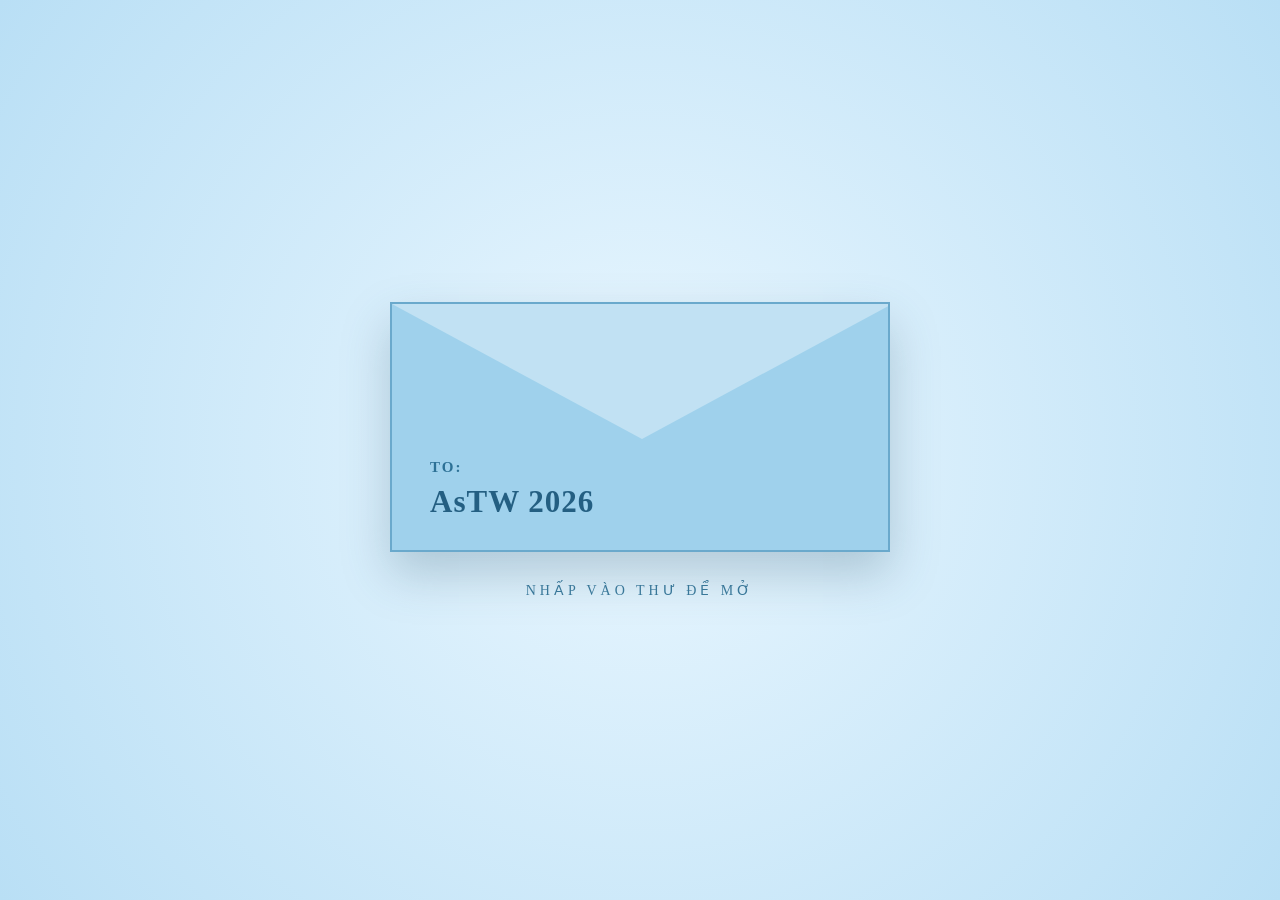
<file: index.html>
<!DOCTYPE html>
<html lang="vi">
<head>
  <meta charset="UTF-8" />
  <meta name="viewport" content="width=device-width, initial-scale=1.0" />
  <title>Thiệp mời tốt nghiệp - Phương Ngọc</title>
  <link rel="stylesheet" href="style.css" />
</head>
<body>

  <section class="cover" id="cover">
    <div class="envelope" onclick="openCard()">
      <div class="flap"></div>

      <div class="letter-preview">
        <p>TO:</p>
        <h1>AsTW 2026</h1>
      </div>
    </div>

    <p class="hint">NHẤP VÀO THƯ ĐỂ MỞ</p>
  </section>

  <section class="card" id="card">
    <div class="paper">
      <h1>Dear AsTW 2026,</h1>
      <hr />

      <p>
        Gửi anh Hưng, anh Quang, chị Giang và em Hương. Cảm ơn mọi người đã luôn yêu thương,
        quan tâm và làm cho quãng thời gian học Đại học của em thêm đáng nhớ!
      </p>

      <p class="highlight">
        Em trân trọng mời mọi người đến tham dự và lưu giữ lại những kỷ niệm đẹp
        trong buổi chụp ảnh tốt nghiệp của em!
      </p>

      <p>
        <strong>Thời gian:</strong> 10:00 - 11:30, ngày 07 tháng 06 năm 2026<br />
        <strong>Địa điểm:</strong> Đại học Quốc gia Hà Nội, 144 Xuân Thuỷ, Cầu Giấy, Hà Nội<br />
        <strong>Liên hệ:</strong> 0379398694
      </p>

      <a
        class="button"
        href="https://www.google.com/maps/search/?api=1&query=Đại+học+Quốc+gia+Hà+Nội+144+Xuân+Thuỷ+Cầu+Giấy+Hà+Nội"
        target="_blank">
        📍 XEM ĐỊA ĐIỂM
      </a>

      <div class="signature">
        <p>See yaaa,</p>
        <h2>Phương Ngọc</h2>
      </div>
    </div>
  </section>

  <script src="script.js"></script>
</body>
</html>
</file>
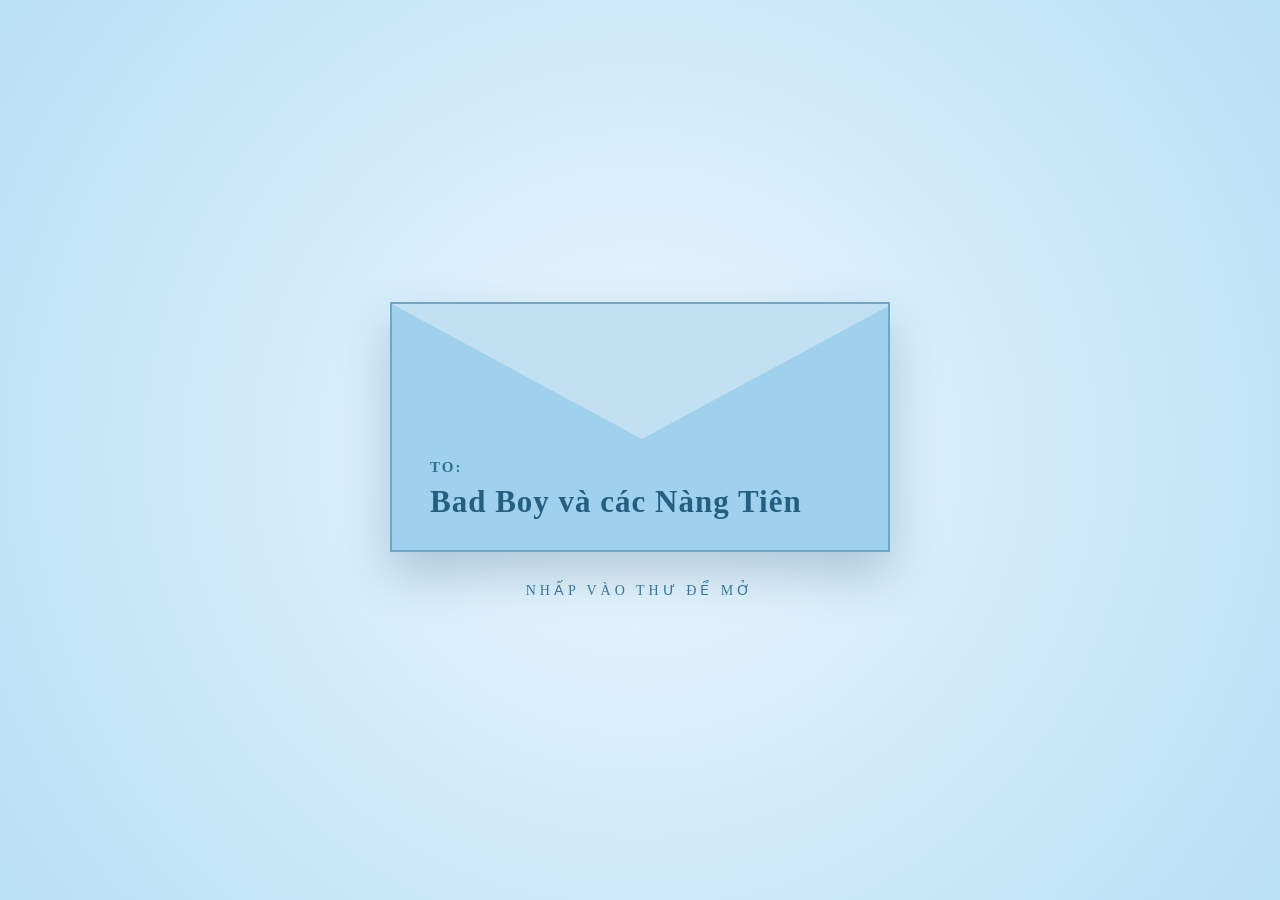
<file: badboyvacacnangtien.html>
<!DOCTYPE html>
<html lang="vi">
<head>
  <meta charset="UTF-8" />
  <meta name="viewport" content="width=device-width, initial-scale=1.0" />
  <title>Thiệp mời tốt nghiệp - Phương Ngọc</title>
  <link rel="stylesheet" href="style.css" />
</head>
<body>

  <section class="cover" id="cover">
    <div class="envelope" onclick="openCard()">
      <div class="flap"></div>

      <div class="letter-preview">
        <p>TO:</p>
        <h1>Bad Boy và các Nàng Tiên</h1>
      </div>
    </div>

    <p class="hint">NHẤP VÀO THƯ ĐỂ MỞ</p>
  </section>

  <section class="card" id="card">
    <div class="paper">
      <h1>Dear Bad Boy và Các Nàng Tiên thân mến,</h1>
      <hr />

      <p>
        Cảm ơn mọi người đã luôn yêu thương Ngọc trong suốt thời gian qua, tui quý mọi người vl huhu
      </p>

      <p class="highlight">
        Nên là Ngọc trân trọng mời nhóm đến tham dự và lưu giữ lại những kỷ niệm đẹp
        trong buổi chụp ảnh tốt nghiệp của mình nhéeeeeeeee!
      </p>

      <p>
        <strong>Thời gian:</strong> 10:00 - 11:30, ngày 07 tháng 06 năm 2026<br />
        <strong>Địa điểm:</strong> Đại học Quốc gia Hà Nội, 144 Xuân Thuỷ, Cầu Giấy, Hà Nội<br />
        <strong>Liên hệ:</strong> 0379398694
      </p>

      <a
        class="button"
        href="https://www.google.com/maps/search/?api=1&query=Đại+học+Quốc+gia+Hà+Nội+144+Xuân+Thuỷ+Cầu+Giấy+Hà+Nội"
        target="_blank">
        📍 XEM ĐỊA ĐIỂM
      </a>

      <div class="signature">
        <p>See yaaa,</p>
        <h2>Phương Ngọc</h2>
      </div>
    </div>
  </section>

  <script src="script.js"></script>
</body>
</html>
</file>
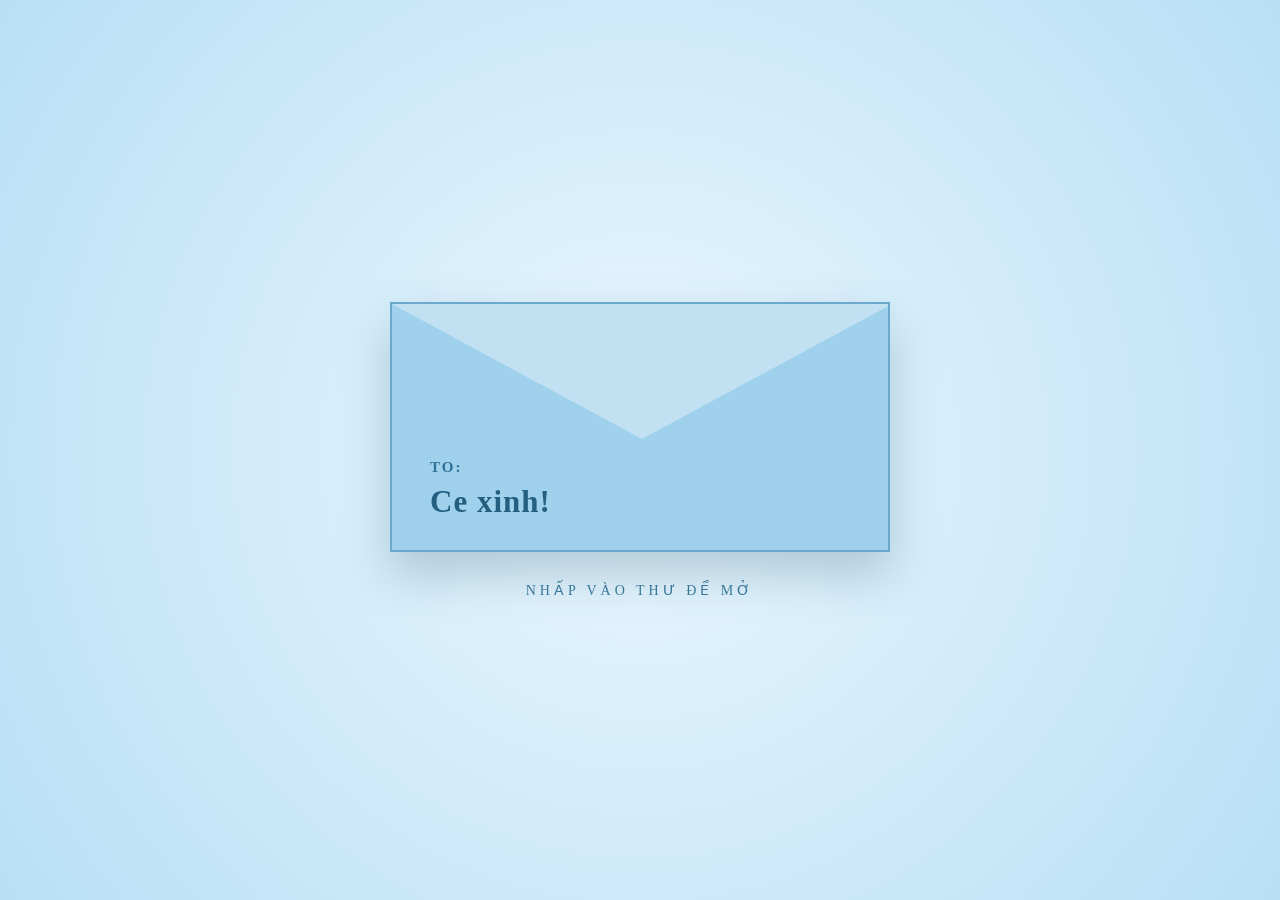
<file: cexinh.html>
<!DOCTYPE html>
<html lang="vi">
<head>
  <meta charset="UTF-8" />
  <meta name="viewport" content="width=device-width, initial-scale=1.0" />
  <title>Thiệp mời tốt nghiệp - Phương Ngọc</title>
  <link rel="stylesheet" href="style.css" />
</head>
<body>

  <section class="cover" id="cover">
    <div class="envelope" onclick="openCard()">
      <div class="flap"></div>

      <div class="letter-preview">
        <p>TO:</p>
        <h1> Ce xinh!</h1>
      </div>
    </div>

    <p class="hint">NHẤP VÀO THƯ ĐỂ MỞ</p>
  </section>

  <section class="card" id="card">
    <div class="paper">
      <h1>Dear Ce xinh iu mến thương,</h1>
      <hr />

      <p>
        Cảm ơn ce đã đã luôn yêu thương, quan tâm
        và đồng hành cùng Ngọc trong quãng thời gian thời gian Đại học đáng quý.
      </p>

      <p class="highlight">
        Mặc dù biết ce chắc chắn sẽ đến nhưng Ngọc vẫn trân trọng mời ce đến tham dự và lưu giữ lại những kỷ niệm đẹp
        trong buổi chụp ảnh tốt nghiệp của mình!
      </p>

      <p>
        <strong>Thời gian:</strong> 8:00 - 11:30, ngày 07 tháng 06 năm 2026<br />
        <strong>Địa điểm:</strong> Đại học Quốc gia Hà Nội, 144 Xuân Thuỷ, Cầu Giấy, Hà Nội<br />
        <strong>Liên hệ:</strong> 0379398694
      </p>

      <a
        class="button"
        href="https://www.google.com/maps/search/?api=1&query=Đại+học+Quốc+gia+Hà+Nội+144+Xuân+Thuỷ+Cầu+Giấy+Hà+Nội"
        target="_blank">
        📍 XEM ĐỊA ĐIỂM
      </a>

      <div class="signature">
        <p>See yaaa,</p>
        <h2>Phương Ngọc</h2>
      </div>
    </div>
  </section>

  <script src="script.js"></script>
</body>
</html>
</file>
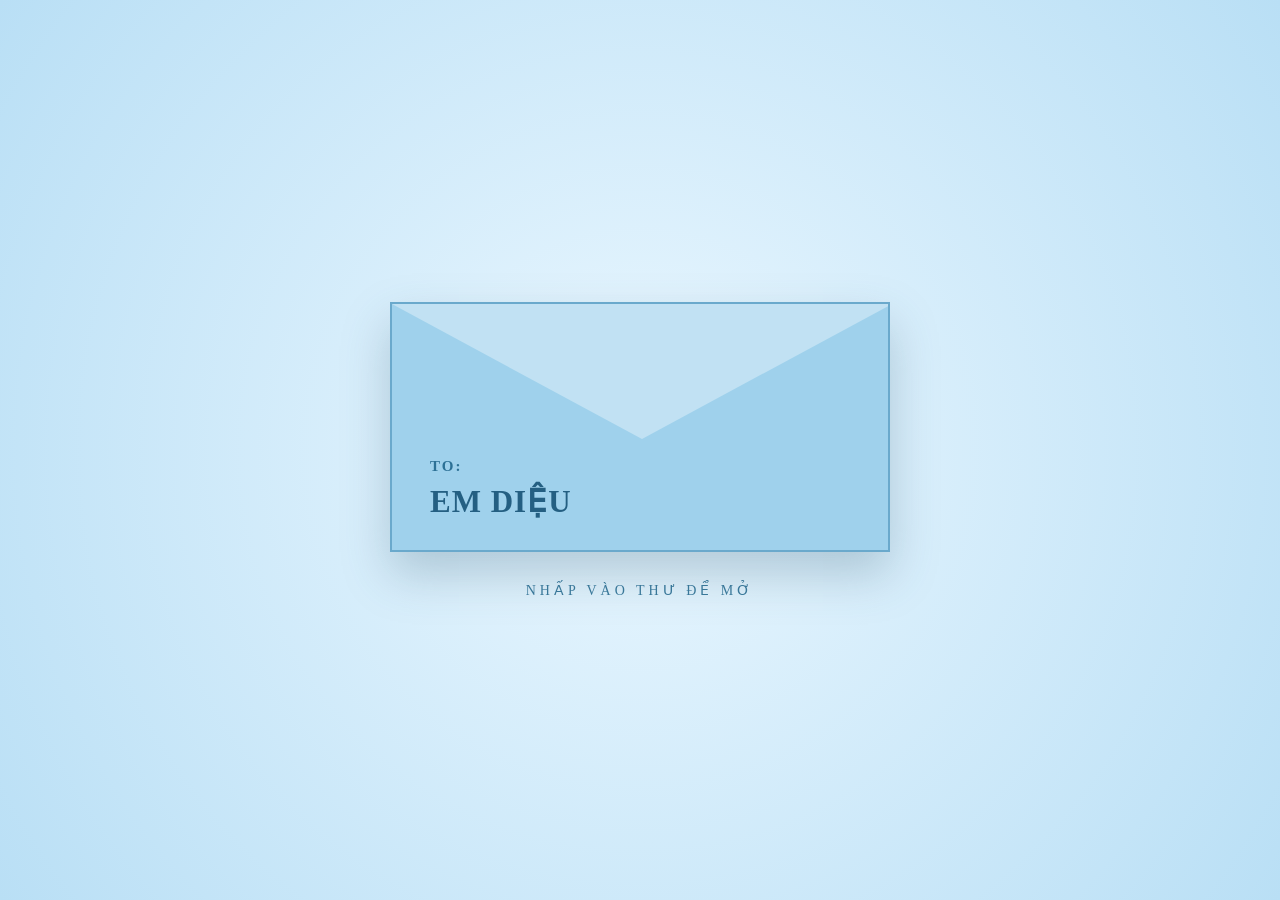
<file: dieu.html>
<!DOCTYPE html>
<html lang="vi">
<head>
  <meta charset="UTF-8" />
  <meta name="viewport" content="width=device-width, initial-scale=1.0" />
  <title>Thiệp mời tốt nghiệp - Phương Ngọc</title>
  <link rel="stylesheet" href="style.css" />
</head>
<body>

  <section class="cover" id="cover">
    <div class="envelope" onclick="openCard()">
      <div class="flap"></div>

      <div class="letter-preview">
        <p>TO:</p>
        <h1>EM DIỆU</h1>
      </div>
    </div>

    <p class="hint">NHẤP VÀO THƯ ĐỂ MỞ</p>
  </section>

  <section class="card" id="card">
    <div class="paper">
      <h1>Dear em Diệu,</h1>
      <hr />

      <p>
       Gửi em Diệu thân mến, cảm ơn em đã giúp quãng đời sinh viên của chị thêm rực rỡ!
      </p>

      <p class="highlight">
       Trân trọng mời em đến tham dự và lưu giữ lại những kỷ niệm đẹp
       trong buổi chụp ảnh tốt nghiệp của chị!
      </p>

      <p>
        <strong>Thời gian:</strong> 10:00 - 11:30, ngày 07 tháng 06 năm 2026<br />
        <strong>Địa điểm:</strong> Đại học Quốc gia Hà Nội, 144 Xuân Thuỷ, Cầu Giấy, Hà Nội<br />
        <strong>Contact:</strong> 0379398694
      </p>

      <a
        class="button"
        href="https://www.google.com/maps/search/?api=1&query=Đại+học+Quốc+gia+Hà+Nội+144+Xuân+Thuỷ+Cầu+Giấy+Hà+Nội"
        target="_blank">
        📍 XEM ĐỊA ĐIỂM
      </a>

      <div class="signature">
        <p>See yaaa,</p>
        <h2>Phương Ngọc</h2>
      </div>
    </div>
  </section>

  <script src="script.js"></script>
</body>
</html>
</file>
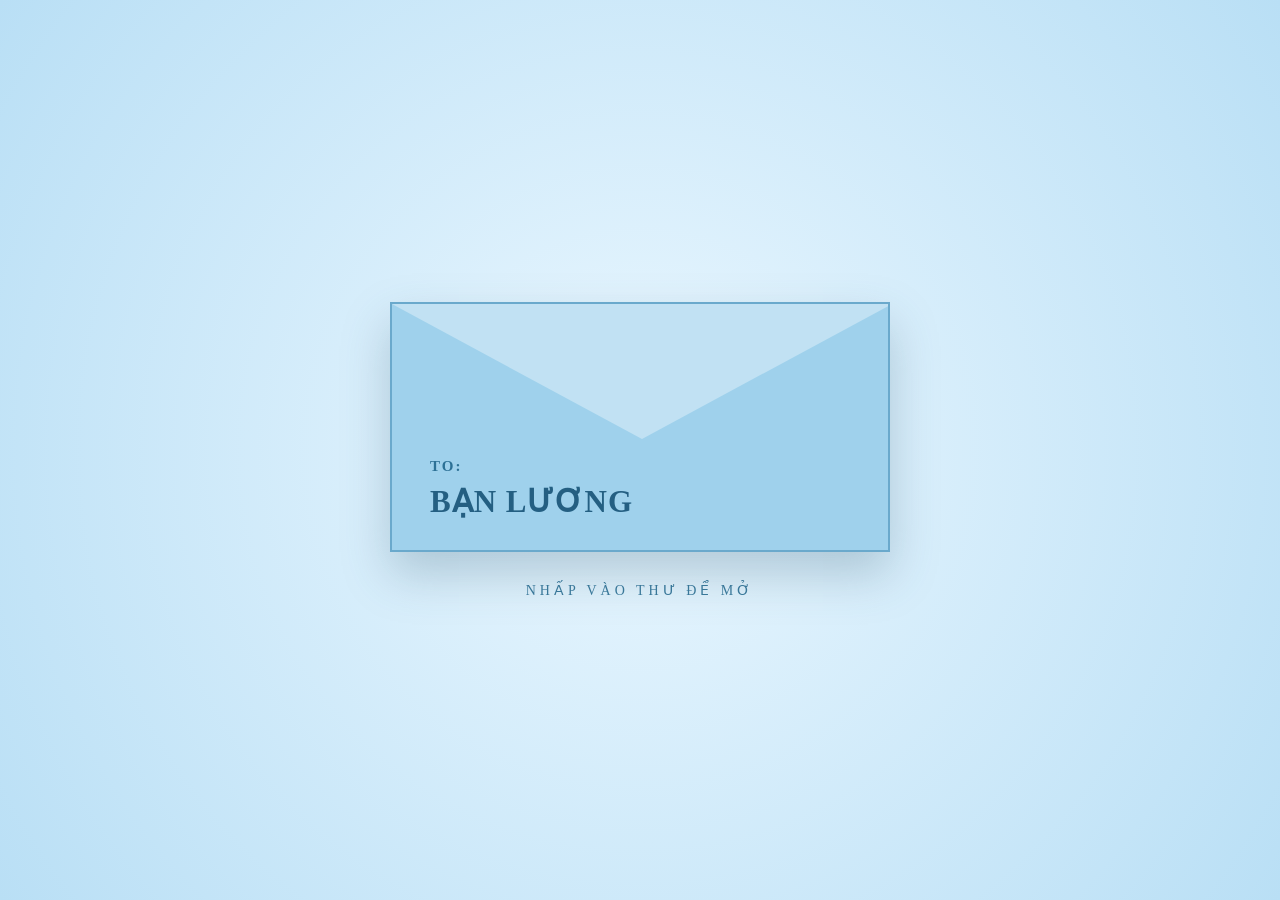
<file: luong.html>
<!DOCTYPE html>
<html lang="vi">
<head>
  <meta charset="UTF-8" />
  <meta name="viewport" content="width=device-width, initial-scale=1.0" />
  <title>Thiệp mời tốt nghiệp - Phương Ngọc</title>
  <link rel="stylesheet" href="style.css" />
</head>
<body>

  <section class="cover" id="cover">
    <div class="envelope" onclick="openCard()">
      <div class="flap"></div>

      <div class="letter-preview">
        <p>TO:</p>
        <h1>BẠN LƯƠNG</h1>
      </div>
    </div>

    <p class="hint">NHẤP VÀO THƯ ĐỂ MỞ</p>
  </section>

  <section class="card" id="card">
    <div class="paper">
      <h1>Dear Lương,</h1>
      <hr />

      <p>
        Cảm ơn bạn iu mới gặp nhau 1 lần đã luôn yêu thương, quan tâm
        và đồng hành cùng Ngọc trong suốt thời gian qua.
      </p>

      <p class="highlight">
        Thân mến mời bạn đến tham dự và lưu giữ lại những kỷ niệm đẹp
        trong buổi chụp ảnh tốt nghiệp của Ngọc nhéeeeee!
      </p>

      <p>
        <strong>Thời gian:</strong> 10:00 - 11:30, ngày 07 tháng 06 năm 2026<br />
        <strong>Địa điểm:</strong> Đại học Quốc gia Hà Nội, 144 Xuân Thuỷ, Cầu Giấy, Hà Nội<br />
        <strong>Contact:</strong> 0379398694
      </p>

      <a
        class="button"
        href="https://www.google.com/maps/search/?api=1&query=Đại+học+Quốc+gia+Hà+Nội+144+Xuân+Thuỷ+Cầu+Giấy+Hà+Nội"
        target="_blank">
        📍 XEM ĐỊA ĐIỂM
      </a>

      <div class="signature">
        <p>See yaaa,</p>
        <h2>Phương Ngọc</h2>
      </div>
    </div>
  </section>

  <script src="script.js"></script>
</body>
</html>
</file>
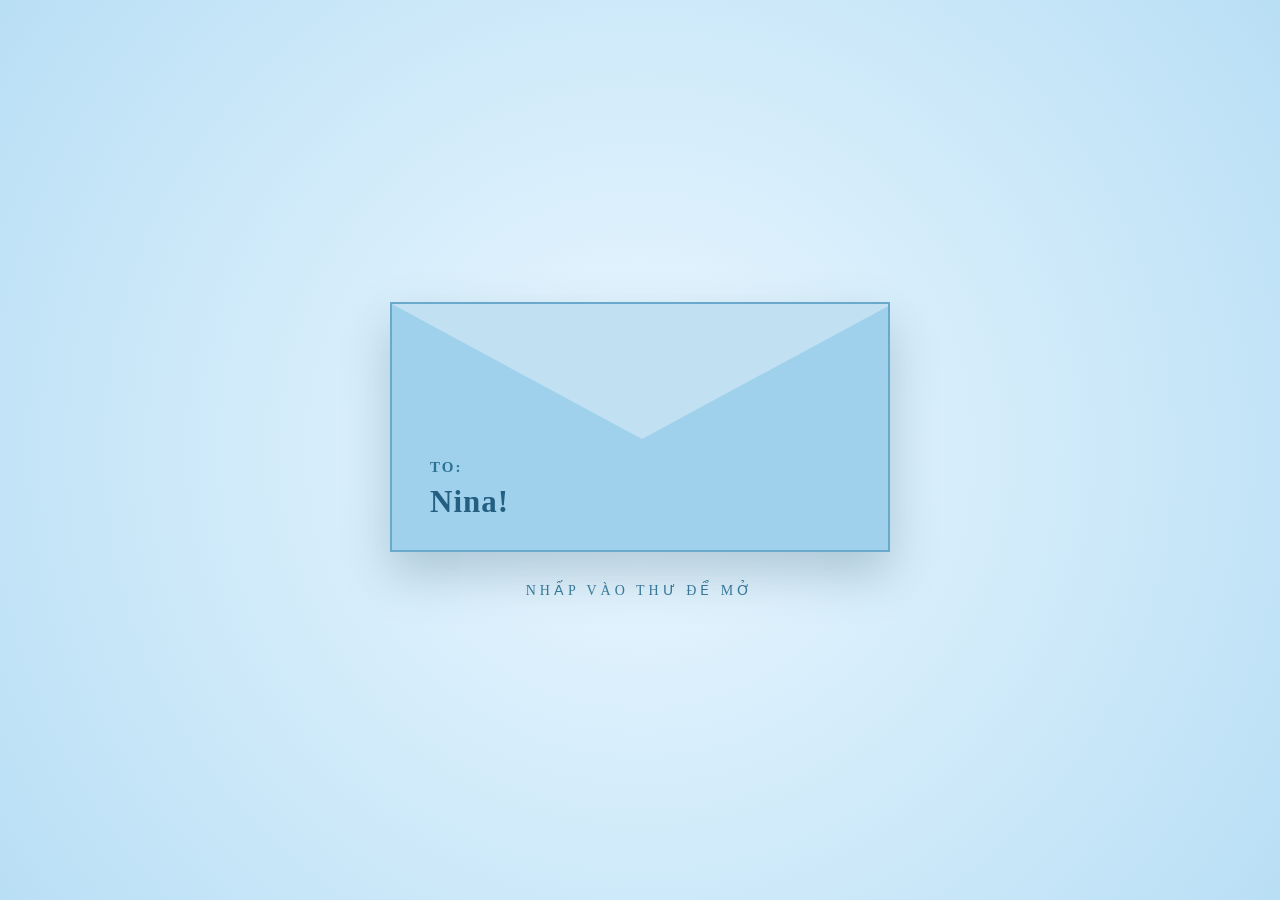
<file: nina.html>
<!DOCTYPE html>
<html lang="vi">
<head>
  <meta charset="UTF-8" />
  <meta name="viewport" content="width=device-width, initial-scale=1.0" />
  <title>Thiệp mời tốt nghiệp - Phương Ngọc</title>
  <link rel="stylesheet" href="style.css" />
</head>
<body>

  <section class="cover" id="cover">
    <div class="envelope" onclick="openCard()">
      <div class="flap"></div>

      <div class="letter-preview">
        <p>TO:</p>
        <h1> Nina!</h1>
      </div>
    </div>

    <p class="hint">NHẤP VÀO THƯ ĐỂ MỞ</p>
  </section>

  <section class="card" id="card">
    <div class="paper">
      <h1>Dear Nina thân mến,</h1>
      <hr />

      <p>
        Cảm ơn Thanh đã làm cho quãng thời gian Đại học của Ngọc trở nên rực rỡ hơn. Thanh siu soft siu support luôn ý!
      </p>

      <p class="highlight">
        Vì vậy Ngọc trân trọng mời Thanh đến tham dự và lưu giữ lại những kỷ niệm đẹp
        trong buổi chụp ảnh tốt nghiệp của mình!
      </p>

      <p>
        <strong>Thời gian:</strong> 8:00 - 11:30, ngày 07 tháng 06 năm 2026<br />
        <strong>Địa điểm:</strong> Đại học Quốc gia Hà Nội, 144 Xuân Thuỷ, Cầu Giấy, Hà Nội<br />
        <strong>Liên hệ:</strong> 0379398694
      </p>

      <a
        class="button"
        href="https://www.google.com/maps/search/?api=1&query=Đại+học+Quốc+gia+Hà+Nội+144+Xuân+Thuỷ+Cầu+Giấy+Hà+Nội"
        target="_blank">
        📍 XEM ĐỊA ĐIỂM
      </a>

      <div class="signature">
        <p>See yaaa,</p>
        <h2>Phương Ngọc</h2>
      </div>
    </div>
  </section>

  <script src="script.js"></script>
</body>
</html>
</file>
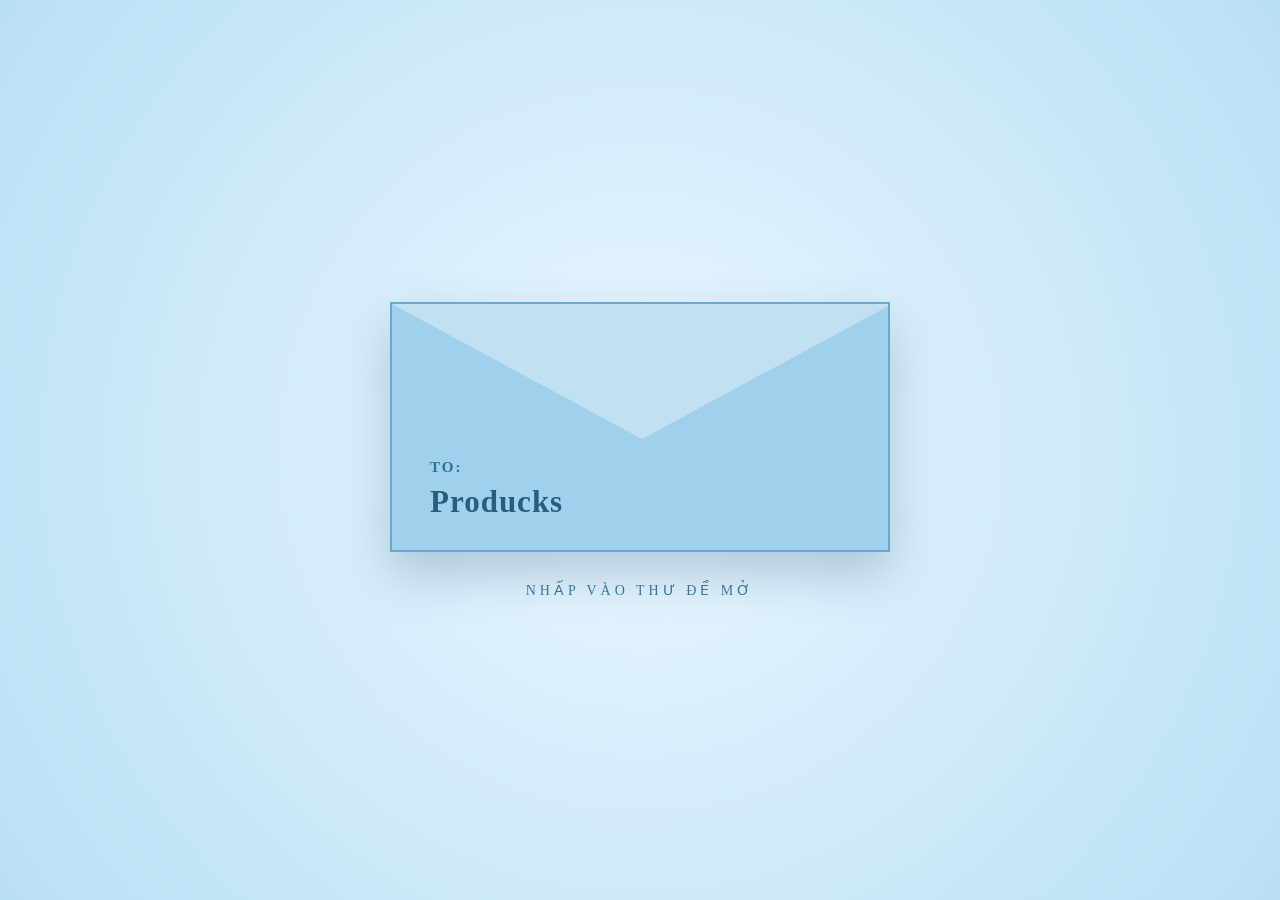
<file: quanquan.html>
<!DOCTYPE html>
<html lang="vi">
<head>
  <meta charset="UTF-8" />
  <meta name="viewport" content="width=device-width, initial-scale=1.0" />
  <title>Ở đây có bất ngờ</title>
  <link rel="stylesheet" href="style.css" />
</head>
<body>

  <section class="cover" id="cover">
    <div class="envelope" onclick="openCard()">
      <div class="flap"></div>

      <div class="letter-preview">
        <p>TO:</p>
        <h1>Producks</h1>
      </div>
    </div>

    <p class="hint">NHẤP VÀO THƯ ĐỂ MỞ</p>
  </section>

  <section class="card" id="card">
    <div class="paper">
      <h1>Dear Producks,</h1>
      <hr />

      <p>
          Cảm ơn mọi người đã luôn yêu thương Ngọc trong suốt thời gian qua, tui quý mọi người vl huhu!
      </p>

      <p class="highlight">
        Vì thế Ngọc trân trọng mời cả nhà đến tham dự và lưu giữ lại những kỷ niệm đẹp
        trong buổi chụp ảnh tốt nghiệp của của tớ nhéeeee!
      </p>

      <p>
        <strong>Thời gian:</strong> 10:00 - 11:30, ngày 07 tháng 06 năm 2026<br />
        <strong>Địa điểm:</strong> Đại học Quốc gia Hà Nội, 144 Xuân Thuỷ, Cầu Giấy, Hà Nội<br />
        <strong>Liên hệ:</strong> 0379398694
      </p>

      <a
        class="button"
        href="https://www.google.com/maps/search/?api=1&query=Đại+học+Quốc+gia+Hà+Nội+144+Xuân+Thuỷ+Cầu+Giấy+Hà+Nội"
        target="_blank">
        📍 XEM ĐỊA ĐIỂM
      </a>

      <div class="signature">
        <p>See yaaa,</p>
        <h2>Phương Ngọc</h2>
      </div>
    </div>
  </section>

  <script src="script.js"></script>
</body>
</html>
</file>
<file: style.css>
* {
  margin: 0;
  padding: 0;
  box-sizing: border-box;
}

body {
  background: #dceefa;
  color: #263446;
  font-family: Georgia, "Times New Roman", serif;
}

.cover {
  min-height: 100vh;
  background: radial-gradient(circle, #eaf7ff, #b9dff5);
  display: flex;
  flex-direction: column;
  align-items: center;
  justify-content: center;
}

.envelope {
  width: 500px;
  max-width: 86%;
  height: 250px;
  background: #9fd1ec;
  border: 2px solid #6aa9cc;
  box-shadow: 0 22px 45px rgba(50, 95, 120, 0.28);
  cursor: pointer;
  position: relative;
  overflow: hidden;
  transition: transform 0.8s ease, opacity 0.8s ease;
}

.envelope:hover {
  transform: translateY(-8px);
}

.flap {
  position: absolute;
  top: 0;
  left: 0;
  border-left: 250px solid transparent;
  border-right: 250px solid transparent;
  border-top: 135px solid rgba(255, 255, 255, 0.35);
  transform-origin: top;
  transition: transform 0.8s ease;
  z-index: 3;
}

.envelope.open .flap {
  transform: rotateX(180deg);
}

.letter-preview {
  position: absolute;
  left: 38px;
  bottom: 30px;
  z-index: 2;
}

.letter-preview p {
  color: #2d7196;
  letter-spacing: 2px;
  font-weight: bold;
  font-size: 15px;
}

.letter-preview h1 {
  color: #245f82;
  font-size: 31px;
  margin-top: 8px;
  letter-spacing: 1px;
}

.hint {
  color: #39799b;
  margin-top: 30px;
  letter-spacing: 4px;
  font-size: 14px;
}

.card {
  min-height: 100vh;
  background: radial-gradient(circle, #eaf7ff, #b9dff5);
  display: none;
  align-items: center;
  justify-content: center;
  padding: 35px 18px;
  animation: fadeIn 0.9s ease forwards;
}

.paper {
  width: 680px;
  max-width: 94%;
  background: #fff8ee;
  padding: 44px 52px;
  border-radius: 48px 48px 28px 28px;
  box-shadow: 0 25px 55px rgba(50, 95, 120, 0.25);
  animation: slideUp 0.9s ease forwards;
}

.paper h1 {
  font-size: 37px;
  color: #263446;
  margin-bottom: 18px;
  line-height: 1.2;
}

.paper hr {
  border: none;
  border-top: 1px solid #ded4c3;
  margin-bottom: 28px;
}

.paper p {
  font-size: 23px;
  line-height: 1.52;
  margin-bottom: 22px;
}

.highlight {
  color: #5eaed6;
  font-weight: bold;
}

.button {
  display: block;
  width: fit-content;
  margin: 24px auto;
  padding: 11px 30px;
  border-radius: 999px;
  background: #72bde2;
  color: #ffffff;
  text-decoration: none;
  font-size: 18px;
  letter-spacing: 2px;
  box-shadow: 0 8px 18px rgba(64, 135, 170, 0.22);
}

.button:hover {
  background: #4fa8d4;
}

.signature {
  text-align: right;
  margin-top: 28px;
}

.signature p {
  margin-bottom: 0;
  font-style: italic;
  font-size: 20px;
}

.signature h2 {
  color: #4fa8d4;
  font-size: 38px;
  font-style: italic;
  font-weight: normal;
}

.hide-cover {
  animation: disappear 0.9s ease forwards;
}

@keyframes disappear {
  from {
    opacity: 1;
    transform: scale(1);
  }

  to {
    opacity: 0;
    transform: scale(0.96);
  }
}

@keyframes fadeIn {
  from {
    opacity: 0;
  }

  to {
    opacity: 1;
  }
}

@keyframes slideUp {
  from {
    opacity: 0;
    transform: translateY(35px) scale(0.98);
  }

  to {
    opacity: 1;
    transform: translateY(0) scale(1);
  }
}

@media (max-width: 600px) {
  .paper {
    padding: 32px 26px;
    border-radius: 34px 34px 22px 22px;
  }

  .paper h1 {
    font-size: 29px;
  }

  .paper p {
    font-size: 18px;
  }

  .button {
    font-size: 14px;
    padding: 10px 22px;
    letter-spacing: 1.5px;
  }

  .letter-preview h1 {
    font-size: 25px;
  }

  .envelope {
    height: 225px;
  }
}
</file>
